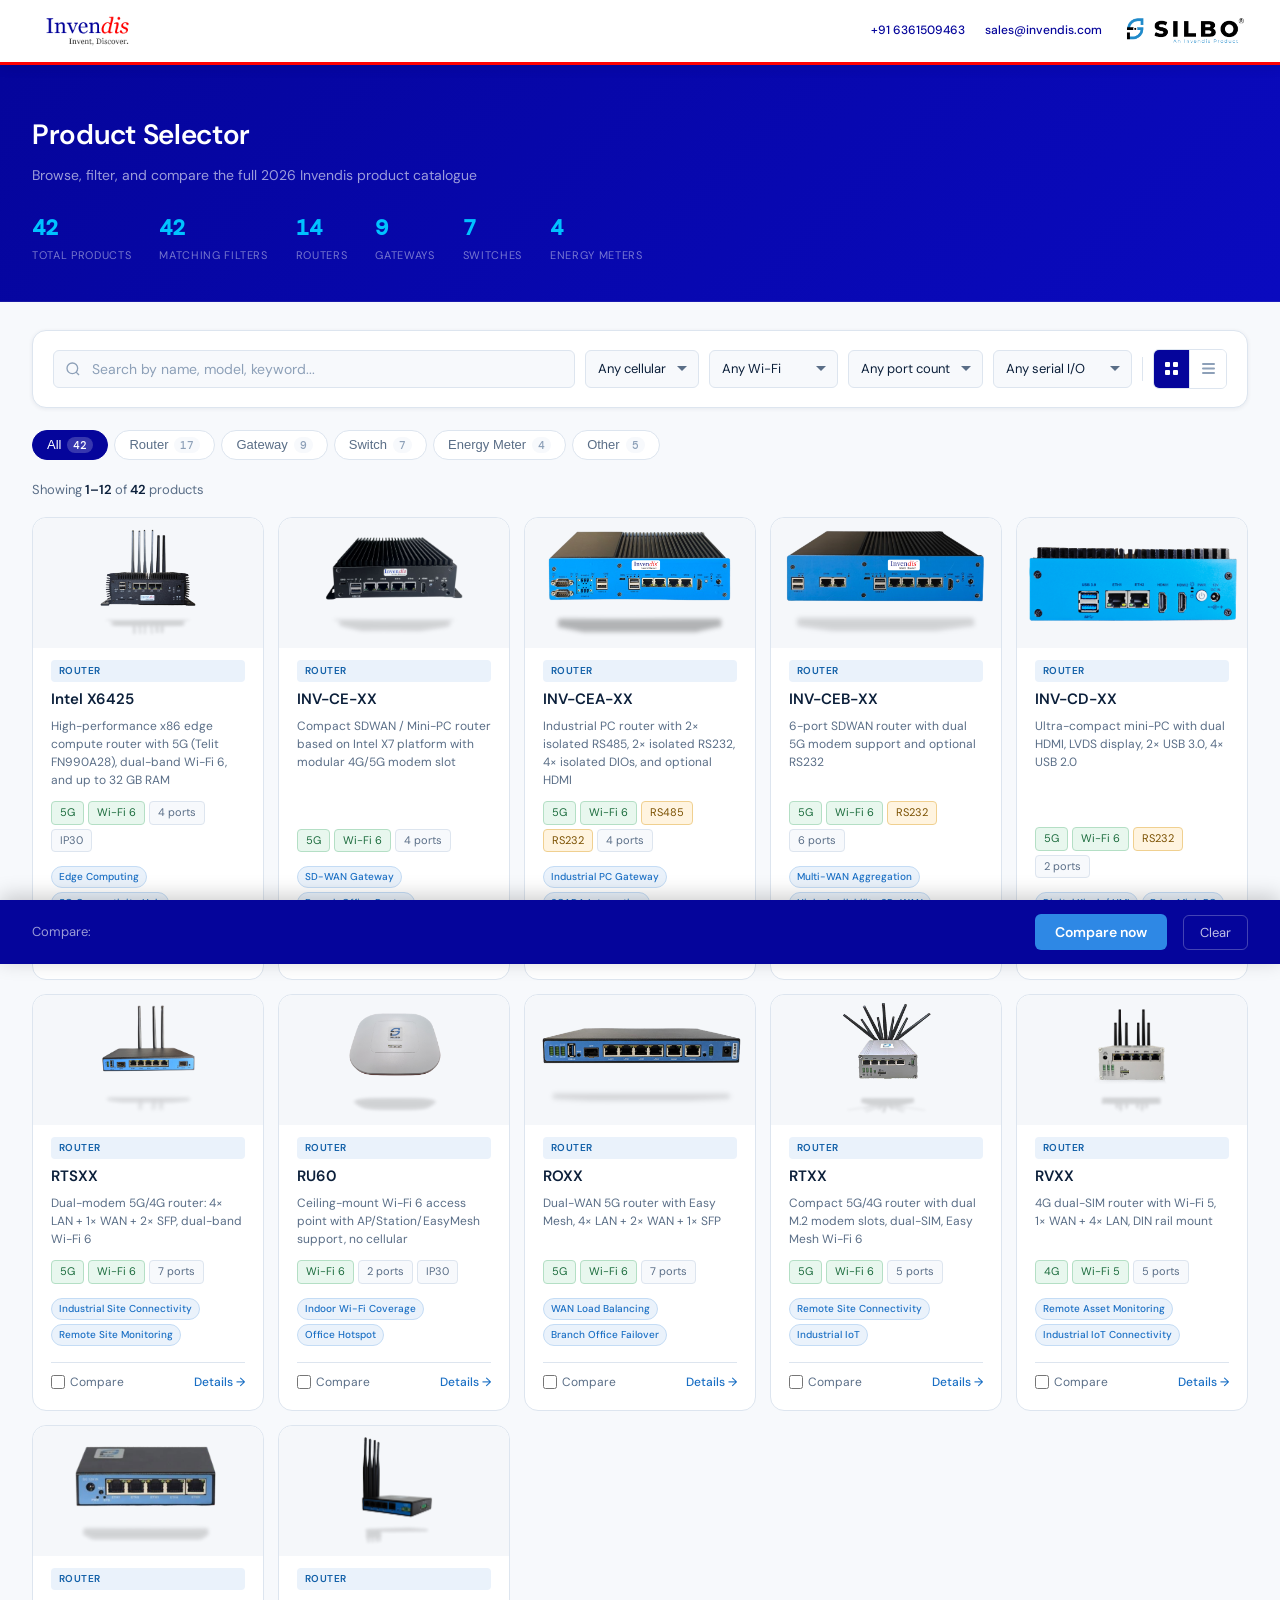
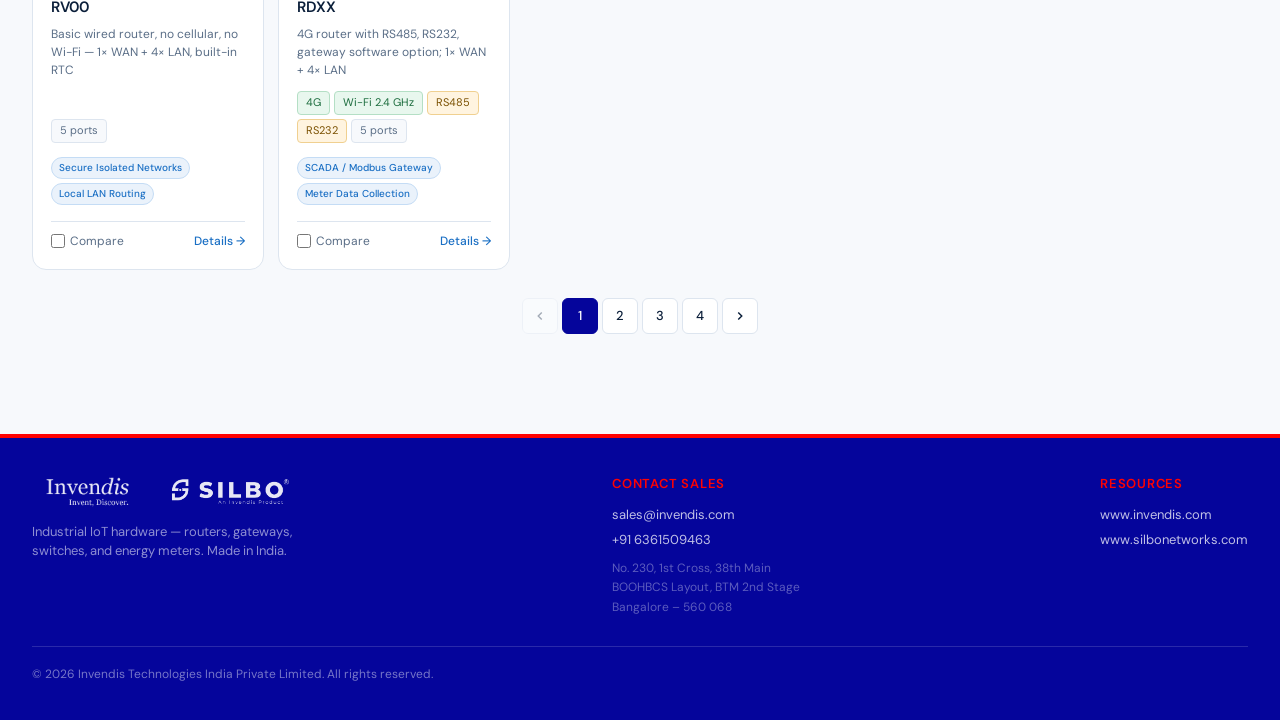
<file: index.html>
<!DOCTYPE html>
<html lang="en">
    <head>
        <meta charset="UTF-8">
        <meta name="viewport" content="width=device-width, initial-scale=1.0">
        <title>Product Selector — Invendis Technologies</title>
        <link rel="preconnect" href="https://fonts.googleapis.com">
        <link href="https://fonts.googleapis.com/css2?family=DM+Sans:wght@300;400;500;600&family=DM+Mono:wght@400;500&display=swap" rel="stylesheet">
        <link rel="stylesheet" href="styles.css">
    </head>
    <body>
        <header>
            <div class="header-inner">
                <a class="header-logo-link" href="https://www.invendis.com" target="_blank">
                    <img src="assets/invendis_logo.png" alt="Invendis" class="header-logo-img header-logo-invendis">
                </a>
                <div class="header-right">
                    <div class="header-contact">
                        <a href="tel:+916361509463">+91 6361509463</a>
                        <a href="mailto:sales@invendis.com">sales@invendis.com</a>
                    </div>
                    <a class="header-logo-link" href="https://www.silbonetworks.com" target="_blank">
                        <img src="assets/silbo_logo.png" alt="SILBO — An Invendis Product" class="header-logo-img header-logo-silbo">
                    </a>
                </div>
            </div>
        </header>

        <div class="hero">
            <div class="hero-inner">
                <h1>Product Selector</h1>
                <p>Browse, filter, and compare the full 2026 Invendis product catalogue</p>
                <div class="hero-stats">
                    <div class="hero-stat"><span class="num" id="statTotal">44</span><span class="lbl">Total products</span></div>
                    <div class="hero-stat"><span class="num" id="statFiltered">44</span><span class="lbl">Matching filters</span></div>
                    <div class="hero-stat"><span class="num">14</span><span class="lbl">Routers</span></div>
                    <div class="hero-stat"><span class="num">9</span><span class="lbl">Gateways</span></div>
                    <div class="hero-stat"><span class="num">7</span><span class="lbl">Switches</span></div>
                    <div class="hero-stat"><span class="num">4</span><span class="lbl">Energy meters</span></div>
                </div>
            </div>
        </div>

        <div class="main">
            <div class="filter-bar">
                <div class="search-wrap">
                    <svg viewBox="0 0 24 24" fill="none" stroke="currentColor" stroke-width="2"><circle cx="11" cy="11" r="8"/><path d="m21 21-4.35-4.35"/></svg>
                    <input type="text" id="search" placeholder="Search by name, model, keyword..." oninput="currentPage=1;render()">
                </div>
                <select id="fCell" onchange="currentPage=1;render()">
                    <option value="">Any cellular</option>
                    <option value="5G">5G capable</option>
                    <option value="4G">4G only</option>
                    <option value="none">No cellular</option>
                </select>
                <select id="fWifi" onchange="currentPage=1;render()">
                    <option value="">Any Wi-Fi</option>
                    <option value="WiFi6">Wi-Fi 6 (ax)</option>
                    <option value="WiFi5">Wi-Fi 5 (ac)</option>
                    <option value="WiFi24">Wi-Fi 2.4 GHz</option>
                    <option value="none">No Wi-Fi</option>
                </select>
                <select id="fPorts" onchange="currentPage=1;render()">
                    <option value="">Any port count</option>
                    <option value="2">1–2 ports</option>
                    <option value="5">3–5 ports</option>
                    <option value="8">6–8 ports</option>
                    <option value="10">9+ ports</option>
                </select>
                <select id="fSerial" onchange="currentPage=1;render()">
                    <option value="">Any serial I/O</option>
                    <option value="rs485">Has RS485</option>
                    <option value="rs232">Has RS232</option>
                    <option value="both">RS485 + RS232</option>
                </select>
                <div class="filter-divider"></div>
                <div class="view-toggle">
                    <button id="btnGrid" class="active" onclick="setView('grid')" title="Grid view">
                        <svg width="15" height="15" viewBox="0 0 15 15" fill="currentColor"><rect x="1" y="1" width="5" height="5" rx="1"/><rect x="9" y="1" width="5" height="5" rx="1"/><rect x="1" y="9" width="5" height="5" rx="1"/><rect x="9" y="9" width="5" height="5" rx="1"/></svg>
                    </button>
                    <button id="btnList" onclick="setView('list')" title="List view">
                        <svg width="15" height="15" viewBox="0 0 15 15" fill="currentColor"><rect x="1" y="2" width="13" height="2" rx="1"/><rect x="1" y="6.5" width="13" height="2" rx="1"/><rect x="1" y="11" width="13" height="2" rx="1"/></svg>
                    </button>
                </div>
            </div>

            <div class="cat-tabs" id="catTabs"></div>

            <div class="results-bar">
                <p class="results-count" id="resultsCount"></p>
                <button class="clear-filters" id="clearBtn" onclick="clearFilters()" style="display:none">Clear all filters</button>
            </div>

            <div id="results"></div>
            <div id="pagination"></div>

        </div>

        <div class="compare-tray" id="compareTray">
            <span class="compare-tray-label">Compare:</span>
            <div class="compare-tray-chips" id="trayChips"></div>
            <button class="btn-compare" onclick="openCompareModal()">Compare now</button>
            <button class="btn-clear-compare" onclick="clearCompare()">Clear</button>
        </div>

        <footer>
            <div class="footer-inner">
                <div class="footer-brand">
                    <div class="footer-logos">
                        <a href="https://www.invendis.com" target="_blank">
                            <img src="assets/invendis_logo.png" alt="Invendis" class="footer-logo-img footer-logo-invendis">
                        </a>
                        <a href="https://www.silbonetworks.com" target="_blank">
                            <img src="assets/silbo_logo.png" alt="SILBO — An Invendis Product" class="footer-logo-img footer-logo-silbo">
                        </a>
                    </div>
                    <p style="margin-top:12px">Industrial IoT hardware — routers, gateways, switches, and energy meters. Made in India.</p>
                </div>
                <div class="footer-contact">
                    <h4>Contact Sales</h4>
                    <p><a href="mailto:sales@invendis.com">sales@invendis.com</a></p>
                    <p><a href="tel:+916361509463">+91 6361509463</a></p>
                    <p style="margin-top:8px; font-size:12px; color:rgba(255,255,255,0.35)">No. 230, 1st Cross, 38th Main<br>BOOHBCS Layout, BTM 2nd Stage<br>Bangalore – 560 068</p>
                </div>
                <div class="footer-contact">
                    <h4>Resources</h4>
                    <p><a href="https://www.invendis.com" target="_blank">www.invendis.com</a></p>
                    <p><a href="https://www.silbonetworks.com" target="_blank">www.silbonetworks.com</a></p>
                </div>
            </div>
            
            <div class="footer-bottom">
                &copy; 2026 Invendis Technologies India Private Limited. All rights reserved.
            </div>
        </footer>

        <div id="modalRoot"></div>

        <script src="products.js"></script>
        <script src="js/config.js"></script>
        <script src="js/data.js"></script>
        <script src="js/utils.js"></script>
        <script src="js/filters.js"></script>
        <script src="js/render.js"></script>
        <script src="js/compare.js"></script>
        <script src="js/modal.js"></script>
        <script src="js/main.js"></script>
        
    </body>
</html>
</file>
<file: styles.css>
:root {
  --brand-red: #ff0202;
  --brand-blue: #05059b;
  --navy: #05059b;
  --navy-mid: #03037a;
  --navy-light: #0a0abf;
  --blue: #1A6FC4;
  --blue-light: #2E88E5;
  --blue-pale: #EAF2FB;
  --accent: #00C2FF;
  --white: #FFFFFF;
  --off-white: #F7F9FC;
  --border: #DDE5EF;
  --text-main: #0B1F3A;
  --text-muted: #5A6E87;
  --text-light: #8DA0B8;
  --success-bg: #E8F7EE;
  --success-text: #1A6B3C;
  --warn-bg: #FFF4E0;
  --warn-text: #7A5000;
  --radius-sm: 6px;
  --radius-md: 10px;
  --radius-lg: 14px;
  --shadow-sm: 0 1px 4px rgba(11,31,58,0.07);
  --shadow-md: 0 4px 20px rgba(11,31,58,0.10);
  --shadow-lg: 0 8px 40px rgba(11,31,58,0.16);
  --font: 'DM Sans', sans-serif;
  --mono: 'DM Mono', monospace;
}

*, *::before, *::after { box-sizing: border-box; margin: 0; padding: 0; }

body {
  font-family: var(--font);
  background: var(--off-white);
  color: var(--text-main);
  min-height: 100vh;
  font-size: 15px;
  line-height: 1.6;
}

/* ── Header logos ── */
.header-logo-link { display: flex; align-items: center; flex-shrink: 0; }
.header-logo-img { display: block; object-fit: contain; }
.header-logo-invendis { height: 36px; }
.header-logo-silbo { height: 36px; }
.header-right {
  display: flex;
  align-items: center;
  gap: 20px;
  flex-shrink: 0;
}

/* ── Footer logos ── */
.footer-logos { display: flex; align-items: center; gap: 24px; flex-wrap: wrap; }
.footer-logo-img { display: block; object-fit: contain; filter: brightness(0) invert(1); opacity: 0.9; }
.footer-logo-invendis { height: 36px;}
.footer-logo-silbo { height: 36px;}

/* ── Header ── */
header {
  background: #ffffff;
  color: var(--brand-blue);
  padding: 0;
  position: sticky;
  top: 0;
  z-index: 100;
  box-shadow: 0 2px 12px rgba(0,0,0,0.10);
  border-bottom: 3px solid var(--brand-red);
}
.header-inner {
  max-width: 1280px;
  margin: 0 auto;
  padding: 0 32px;
  display: flex;
  align-items: center;
  justify-content: space-between;
  height: 62px;
  gap: 24px;
}
.logo {
  display: flex;
  align-items: center;
  gap: 10px;
  text-decoration: none;
  flex-shrink: 0;
}
.logo-mark {
  width: 34px;
  height: 34px;
  background: linear-gradient(135deg, var(--blue-light), var(--accent));
  border-radius: 8px;
  display: flex;
  align-items: center;
  justify-content: center;
  font-weight: 600;
  font-size: 14px;
  color: white;
  letter-spacing: -0.5px;
}
.logo-text { display: flex; flex-direction: column; line-height: 1.2; }
.logo-name { font-size: 15px; font-weight: 600; color: white; letter-spacing: 0.01em; }
.logo-tagline { font-size: 10px; color: rgba(255,255,255,0.5); letter-spacing: 0.06em; text-transform: uppercase; }
.header-contact {
  display: flex;
  align-items: center;
  gap: 20px;
  font-size: 12px;
  color: var(--brand-blue);
}
.header-contact a { color: var(--brand-blue); text-decoration: none; font-weight: 500; }
.header-contact a:hover { color: var(--brand-red); }
.header-nav { display: flex; gap: 8px; }
.header-nav a {
  font-size: 13px;
  color: rgba(255,255,255,0.75);
  text-decoration: none;
  padding: 6px 12px;
  border-radius: var(--radius-sm);
  transition: background 0.15s, color 0.15s;
}
.header-nav a:hover { background: rgba(255,255,255,0.1); color: white; }

/* ── Hero ── */
.hero {
  background: linear-gradient(135deg, var(--navy) 0%, var(--navy-light) 100%);
  color: white;
  padding: 48px 32px 36px;
  border-bottom: 1px solid rgba(255,255,255,0.08);
}
.hero-inner { max-width: 1280px; margin: 0 auto; }
.hero h1 { font-size: 28px; font-weight: 600; letter-spacing: -0.3px; margin-bottom: 6px; }
.hero p { color: rgba(255,255,255,0.6); font-size: 14px; }
.hero-stats {
  display: flex;
  gap: 28px;
  margin-top: 24px;
  flex-wrap: wrap;
}
.hero-stat { display: flex; flex-direction: column; gap: 2px; }
.hero-stat .num { font-size: 22px; font-weight: 600; color: var(--accent); font-family: var(--mono); }
.hero-stat .lbl { font-size: 11px; color: rgba(255,255,255,0.45); letter-spacing: 0.06em; text-transform: uppercase; }

/* ── Main layout ── */
.main { max-width: 1280px; margin: 0 auto; padding: 28px 32px 60px; }

/* ── Filter bar ── */
.filter-bar {
  background: white;
  border: 1px solid var(--border);
  border-radius: var(--radius-lg);
  padding: 18px 20px;
  margin-bottom: 22px;
  box-shadow: var(--shadow-sm);
  display: flex;
  flex-wrap: wrap;
  gap: 10px;
  align-items: center;
}
.search-wrap {
  position: relative;
  flex: 1;
  min-width: 220px;
}
.search-wrap svg {
  position: absolute;
  left: 12px;
  top: 50%;
  transform: translateY(-50%);
  color: var(--text-light);
  width: 16px;
  height: 16px;
}
.search-wrap input {
  width: 100%;
  height: 38px;
  padding: 0 12px 0 38px;
  border: 1px solid var(--border);
  border-radius: var(--radius-sm);
  font-family: var(--font);
  font-size: 14px;
  color: var(--text-main);
  background: var(--off-white);
  outline: none;
  transition: border-color 0.15s, box-shadow 0.15s;
}
.search-wrap input:focus { border-color: var(--blue); box-shadow: 0 0 0 3px rgba(26,111,196,0.12); background: white; }
.search-wrap input::placeholder { color: var(--text-light); }

select {
  height: 38px;
  padding: 0 32px 0 12px;
  border: 1px solid var(--border);
  border-radius: var(--radius-sm);
  font-family: var(--font);
  font-size: 13px;
  color: var(--text-main);
  background: var(--off-white) url("data:image/svg+xml,%3Csvg xmlns='http://www.w3.org/2000/svg' width='12' height='12' viewBox='0 0 12 12'%3E%3Cpath fill='%235A6E87' d='M6 8L1 3h10z'/%3E%3C/svg%3E") no-repeat right 10px center;
  appearance: none;
  cursor: pointer;
  outline: none;
  transition: border-color 0.15s;
}
select:focus { border-color: var(--blue); background-color: white; }
select.active-filter { border-color: var(--blue); background-color: var(--blue-pale); color: var(--navy); font-weight: 500; }

.filter-divider { width: 1px; height: 24px; background: var(--border); flex-shrink: 0; }

.view-toggle {
  display: flex;
  border: 1px solid var(--border);
  border-radius: var(--radius-sm);
  overflow: hidden;
  flex-shrink: 0;
}
.view-toggle button {
  width: 36px;
  height: 38px;
  border: none;
  background: white;
  cursor: pointer;
  display: flex;
  align-items: center;
  justify-content: center;
  color: var(--text-light);
  transition: background 0.15s, color 0.15s;
}
.view-toggle button.active { background: var(--navy); color: white; }
.view-toggle button:first-child { border-right: 1px solid var(--border); }

/* ── Results bar ── */
.results-bar {
  display: flex;
  align-items: center;
  justify-content: space-between;
  margin-bottom: 16px;
  gap: 12px;
  flex-wrap: wrap;
}
.results-count { font-size: 13px; color: var(--text-muted); }
.results-count strong { color: var(--text-main); font-weight: 600; }
.clear-filters {
  font-size: 13px;
  color: var(--blue);
  background: none;
  border: none;
  cursor: pointer;
  text-decoration: underline;
  font-family: var(--font);
}
.clear-filters:hover { color: var(--navy); }

/* ── Category tabs ── */
.cat-tabs {
  display: flex;
  gap: 6px;
  flex-wrap: wrap;
  margin-bottom: 20px;
}
.cat-tab {
  padding: 6px 14px;
  border-radius: 20px;
  font-size: 13px;
  font-weight: 500;
  border: 1px solid var(--border);
  background: white;
  cursor: pointer;
  transition: all 0.15s;
  color: var(--text-muted);
  display: flex;
  align-items: center;
  gap: 6px;
}
.cat-tab:hover { border-color: var(--blue); color: var(--blue); }
.cat-tab.active { background: var(--navy); border-color: var(--navy); color: white; }
.cat-tab .count {
  font-size: 11px;
  background: rgba(255,255,255,0.2);
  padding: 1px 6px;
  border-radius: 10px;
  font-family: var(--mono);
}
.cat-tab:not(.active) .count { background: var(--off-white); color: var(--text-light); }

/* ── Grid view ── */
.grid-view {
  display: grid;
  grid-template-columns: repeat(auto-fill, minmax(210px, 1fr));
  gap: 14px;
}
.card {
  background: white;
  border: 1px solid var(--border);
  border-radius: var(--radius-lg);
  padding: 18px;
  cursor: default;
  transition: box-shadow 0.18s, border-color 0.18s, transform 0.15s;
  display: flex;
  flex-direction: column;
  gap: 8px;
  position: relative;
}
.card:hover { box-shadow: var(--shadow-md); border-color: #B8CCE4; transform: translateY(-1px); }
.card.compare-selected { border: 2px solid var(--blue); box-shadow: 0 0 0 3px rgba(26,111,196,0.12); }

.card-cat-badge { align-self: flex-start; }
.badge {
  display: inline-block;
  font-size: 10px;
  font-weight: 600;
  padding: 3px 8px;
  border-radius: 4px;
  letter-spacing: 0.04em;
  text-transform: uppercase;
}
.b-router { background: #EAF2FB; color: #1260A8; }
.b-gateway { background: #E4F5EE; color: #0F6040; }
.b-switch { background: #FFF3E0; color: #8B5200; }
.b-energy { background: #F9EAF3; color: #7B2563; }
.b-other { background: #EEF0F3; color: #3A4D63; }

.card-thumb-wrap {
  margin: -18px -18px 4px -18px;
  border-radius: var(--radius-lg) var(--radius-lg) 0 0;
  overflow: hidden;
  background: #f5f7fa;
  height: 130px;
  display: flex;
  align-items: center;
  justify-content: center;
}
.card-thumb {
  max-height: 114px;
  max-width: calc(100% - 16px);
  object-fit: contain;
  display: block;
}
.card-name { font-size: 15px; font-weight: 600; color: var(--text-main); line-height: 1.3; }
.card-desc { font-size: 12px; color: var(--text-muted); line-height: 1.5; flex: 1; }
.card-specs {
  display: flex;
  flex-wrap: wrap;
  gap: 4px;
  margin-top: 4px;
}
.spec-pill {
  font-size: 11px;
  padding: 2px 8px;
  border-radius: 4px;
  border: 1px solid var(--border);
  color: var(--text-muted);
  background: var(--off-white);
}
.spec-pill.highlight { background: var(--success-bg); color: var(--success-text); border-color: #B4DFC5; }
.spec-pill.warn { background: var(--warn-bg); color: var(--warn-text); border-color: #F0D090; }

.card-use-cases { display: flex; flex-wrap: wrap; gap: 4px; margin: 6px 0 2px; }
.use-case-chip-sm { font-size: 10px; font-weight: 500; padding: 2px 7px; border-radius: 20px; background: #EAF2FB; color: #1A6FC4; border: 1px solid #C4DCF5; white-space: nowrap; }

.card-footer {
  margin-top: 6px;
  padding-top: 10px;
  border-top: 1px solid var(--border);
  display: flex;
  align-items: center;
  gap: 8px;
}
.compare-check {
  display: flex;
  align-items: center;
  gap: 5px;
  font-size: 12px;
  color: var(--text-muted);
  cursor: pointer;
  user-select: none;
}
.compare-check input[type=checkbox] { width: 14px; height: 14px; accent-color: var(--blue); cursor: pointer; }
.details-link {
  margin-left: auto;
  font-size: 12px;
  color: var(--blue);
  font-weight: 500;
  cursor: pointer;
}
.details-link:hover { text-decoration: underline; }

/* ── List view ── */
.list-view { display: flex; flex-direction: column; gap: 6px; }
.list-head {
  display: grid;
  grid-template-columns: 48px 160px 1fr 80px 80px 68px 68px 80px;
  gap: 10px;
  padding: 8px 16px;
  font-size: 11px;
  font-weight: 600;
  color: var(--text-light);
  letter-spacing: 0.06em;
  text-transform: uppercase;
  border-bottom: 1px solid var(--border);
  margin-bottom: 4px;
}
.list-row {
  background: white;
  border: 1px solid var(--border);
  border-radius: var(--radius-md);
  padding: 12px 16px;
  display: grid;
  grid-template-columns: 48px 160px 1fr 80px 80px 68px 68px 80px;
  gap: 10px;
  align-items: center;
  cursor: pointer;
  transition: box-shadow 0.15s, border-color 0.15s;
}
.list-row:hover { box-shadow: var(--shadow-sm); border-color: #B8CCE4; }
.list-row.compare-selected { border: 2px solid var(--blue); }
.list-thumb {
  width: 40px;
  height: 40px;
  object-fit: contain;
  border-radius: var(--radius-sm);
  background: #f5f7fa;
  display: block;
}
.list-name { font-size: 13px; font-weight: 600; }
.list-cat { margin-top: 3px; }
.list-desc { font-size: 12px; color: var(--text-muted); line-height: 1.4; }
.list-cell { font-size: 12px; text-align: center; }
.yes-pill { background: var(--success-bg); color: var(--success-text); border: 1px solid #B4DFC5; font-size: 11px; font-weight: 600; padding: 2px 7px; border-radius: 4px; }
.no-pill { color: var(--text-light); font-size: 12px; }

/* ── Empty state ── */
.empty-state {
  text-align: center;
  padding: 64px 24px;
  color: var(--text-muted);
}
.empty-state svg { width: 40px; height: 40px; color: var(--text-light); margin-bottom: 14px; }
.empty-state h3 { font-size: 16px; font-weight: 600; color: var(--text-main); margin-bottom: 6px; }
.empty-state p { font-size: 14px; }

/* ── Compare bar ── */
.compare-tray {
  position: fixed;
  bottom: 0;
  left: 0;
  right: 0;
  background: var(--navy);
  color: white;
  padding: 14px 32px;
  display: flex;
  align-items: center;
  gap: 16px;
  z-index: 90;
  box-shadow: 0 -4px 20px rgba(0,0,0,0.2);
  transform: translateY(100%);
  transition: transform 0.25s ease;
  flex-wrap: wrap;
}
.compare-tray.visible { transform: translateY(0); }
.compare-tray-chips { display: flex; gap: 8px; flex: 1; flex-wrap: wrap; }
.compare-chip {
  background: rgba(255,255,255,0.12);
  border: 1px solid rgba(255,255,255,0.2);
  border-radius: 6px;
  padding: 4px 10px;
  font-size: 13px;
  display: flex;
  align-items: center;
  gap: 6px;
}
.compare-chip button {
  background: none;
  border: none;
  color: rgba(255,255,255,0.6);
  cursor: pointer;
  font-size: 16px;
  line-height: 1;
  padding: 0;
}
.compare-chip button:hover { color: white; }
.compare-tray-label { font-size: 13px; color: rgba(255,255,255,0.6); }
.btn-compare {
  background: var(--blue-light);
  color: white;
  border: none;
  border-radius: var(--radius-sm);
  padding: 9px 20px;
  font-size: 14px;
  font-weight: 600;
  cursor: pointer;
  font-family: var(--font);
  transition: background 0.15s;
  flex-shrink: 0;
}
.btn-compare:hover { background: var(--blue); }
.btn-clear-compare {
  background: none;
  border: 1px solid rgba(255,255,255,0.25);
  color: rgba(255,255,255,0.75);
  border-radius: var(--radius-sm);
  padding: 8px 16px;
  font-size: 13px;
  cursor: pointer;
  font-family: var(--font);
  flex-shrink: 0;
}
.btn-clear-compare:hover { background: rgba(255,255,255,0.08); }

/* ── Modal ── */
.modal-overlay {
  position: fixed;
  inset: 0;
  background: rgba(11,31,58,0.45);
  z-index: 300;
  display: flex;
  align-items: center;
  justify-content: center;
  padding: 20px;
  animation: fadeIn 0.15s ease;
}
@keyframes fadeIn { from { opacity: 0; } to { opacity: 1; } }
.modal {
  background: white;
  border-radius: var(--radius-lg);
  width: 100%;
  max-width: min(860px, 96vw);
  max-height: 88vh;
  overflow-y: auto;
  box-shadow: var(--shadow-lg);
  animation: slideUp 0.18s ease;
}
@keyframes slideUp { from { transform: translateY(14px); opacity: 0; } to { transform: translateY(0); opacity: 1; } }
.modal-header {
  padding: 16px 24px 18px;
  border-bottom: 1px solid var(--border);
}
.modal-close-bar {
  position: sticky;
  top: 0;
  z-index: 10;
  height: 0;
  overflow: visible;
  display: flex;
  justify-content: flex-end;
  pointer-events: none;
}
.modal-close {
  pointer-events: all;
  position: relative;
  top: 12px;
  margin-right: 14px;
  width: 30px;
  height: 30px;
  border: none;
  background: var(--off-white);
  border-radius: 50%;
  cursor: pointer;
  display: flex;
  align-items: center;
  justify-content: center;
  font-size: 18px;
  color: var(--text-muted);
  line-height: 1;
  transition: background 0.15s;
  box-shadow: 0 1px 4px rgba(11,31,58,0.12);
}
.modal-close:hover { background: var(--border); color: var(--text-main); }
.modal-title { font-size: 20px; font-weight: 700; margin-top: 8px; letter-spacing: -0.2px; }
.modal-desc { font-size: 13px; color: var(--text-muted); margin-top: 6px; line-height: 1.5; }
.product-image-wrap {
  position: relative;
  background: #f5f7fa;
  border-bottom: 1px solid var(--border);
  display: flex;
  align-items: center;
  justify-content: center;
  padding: 20px 60px;
  min-height: 180px;
}
.carousel-img {
  max-height: 260px;
  max-width: 100%;
  object-fit: contain;
  display: block;
}
.carousel-btn {
  position: absolute;
  top: 50%;
  transform: translateY(-50%);
  background: rgba(255,255,255,0.92);
  border: 1px solid var(--border);
  border-radius: 50%;
  width: 36px;
  height: 36px;
  font-size: 22px;
  cursor: pointer;
  color: var(--navy);
  display: flex;
  align-items: center;
  justify-content: center;
  padding: 0;
  transition: background 0.15s, border-color 0.15s, color 0.15s;
  box-shadow: 0 1px 4px rgba(11,31,58,0.1);
}
.carousel-btn:hover { background: #fff; border-color: var(--blue); color: var(--blue); }
.carousel-prev { left: 12px; }
.carousel-next { right: 12px; }
.carousel-counter {
  position: absolute;
  bottom: 8px;
  right: 12px;
  font-size: 11px;
  color: var(--text-light);
  background: rgba(255,255,255,0.85);
  border-radius: 4px;
  padding: 2px 6px;
  font-family: var(--mono);
}
.modal-body { padding: 20px 24px; }
.spec-section { margin-bottom: 20px; }
.spec-section-title {
  font-size: 10px;
  font-weight: 700;
  letter-spacing: 0.1em;
  text-transform: uppercase;
  color: var(--text-light);
  margin-bottom: 10px;
  padding-bottom: 6px;
  border-bottom: 1px solid var(--border);
}
.spec-row {
  display: flex;
  justify-content: space-between;
  align-items: flex-start;
  padding: 8px 0;
  border-bottom: 1px solid #F0F4F9;
  gap: 16px;
  font-size: 13px;
}
.spec-row:last-child { border-bottom: none; }
.spec-key { color: var(--text-muted); flex-shrink: 0; width: 140px; }
.spec-val { font-weight: 500; text-align: right; }
.modal-use-cases { padding: 14px 24px 12px; border-bottom: 1px solid var(--border); background: #FAFCFF; }
.modal-use-cases-label { font-size: 11px; font-weight: 700; letter-spacing: 0.06em; text-transform: uppercase; color: var(--text-muted); margin-bottom: 8px; }
.modal-use-cases-chips { display: flex; flex-wrap: wrap; gap: 6px; }
.use-case-chip { font-size: 12px; font-weight: 500; padding: 4px 10px; border-radius: 20px; background: #EAF2FB; color: #1A6FC4; border: 1px solid #C4DCF5; }

.modal-actions {
  padding: 16px 24px 22px;
  border-top: 1px solid var(--border);
  display: flex;
  gap: 10px;
  align-items: center;
}
.btn-enquire {
  flex: 1;
  background: var(--blue);
  color: white;
  border: none;
  border-radius: var(--radius-sm);
  padding: 10px 20px;
  font-size: 14px;
  font-weight: 600;
  cursor: pointer;
  font-family: var(--font);
  transition: background 0.15s;
  text-align: center;
  text-decoration: none;
  display: inline-block;
}
.btn-enquire:hover { background: var(--navy); }
.btn-add-compare {
  background: none;
  border: 1px solid var(--border);
  color: var(--text-muted);
  border-radius: var(--radius-sm);
  padding: 9px 16px;
  font-size: 13px;
  font-weight: 500;
  cursor: pointer;
  font-family: var(--font);
  transition: all 0.15s;
}
.btn-add-compare:hover { border-color: var(--blue); color: var(--blue); }

/* ── Datasheet buttons (used in variants table and product-level section) ── */
.ds-btn {
  display: inline-block;
  font-size: 11px;
  font-weight: 600;
  font-family: inherit;
  padding: 3px 9px;
  border-radius: var(--radius-sm);
  text-decoration: none;
  border: 1px solid transparent;
  transition: all 0.15s;
  white-space: nowrap;
  line-height: 1.4;
  cursor: pointer;
  -webkit-appearance: none;
  appearance: none;
}
.ds-view { background: var(--white); color: var(--blue); border-color: var(--blue); }
.ds-view:hover { background: var(--blue); color: var(--white); }
.ds-download {
  background: var(--blue);
  color: var(--white);
  border-color: var(--blue);
  font-size: 13px;
  padding: 2px 8px;
}
.ds-download:hover { background: var(--navy); border-color: var(--navy); }
.ds-contact { background: var(--white); color: var(--blue); border-color: var(--blue); }
.ds-contact:hover { background: var(--blue); color: var(--white); }

/* Variants table — Data Sheet column */
.col-datasheet { text-align: center; white-space: nowrap; width: 1%; }
.cell-datasheet { text-align: center; white-space: nowrap; }
.cell-datasheet .ds-btn + .ds-btn { margin-left: 4px; }

/* ── Product-level datasheet section (no per-variant sheets) ── */
.datasheet-section { border-top: 1px solid var(--border); margin-top: 0; }
.datasheet-item {
  display: flex;
  align-items: center;
  gap: 10px;
  padding: 8px 10px;
  border-radius: var(--radius-sm);
  background: var(--off-white);
  border: 1px solid var(--border);
}
.datasheet-icon { width: 18px; height: 18px; flex-shrink: 0; color: #e63946; }
.datasheet-label {
  flex: 1;
  font-size: 13px;
  font-weight: 500;
  color: var(--text-main);
  min-width: 0;
  overflow: hidden;
  text-overflow: ellipsis;
  white-space: nowrap;
}
.datasheet-btns { display: flex; gap: 6px; flex-shrink: 0; }
.datasheet-btns .ds-btn { font-size: 12px; padding: 4px 12px; }

/* ── Compare modal ── */
.compare-modal { max-width: 900px; }
.compare-table { width: 100%; border-collapse: collapse; font-size: 13px; }
.compare-table th {
  text-align: left;
  padding: 12px 16px;
  font-weight: 600;
  border-bottom: 2px solid var(--border);
  background: var(--off-white);
  font-size: 13px;
  white-space: nowrap;
}
.compare-table th:first-child { width: 140px; color: var(--text-muted); font-weight: 500; }
.compare-table td {
  padding: 10px 16px;
  border-bottom: 1px solid var(--border);
  vertical-align: top;
}
.compare-table td:first-child { color: var(--text-muted); font-size: 12px; background: var(--off-white); }
.compare-table tr.diff-row td:not(:first-child) { background: #FEFDF0; font-weight: 500; }
.compare-table tr:last-child td { border-bottom: none; }

/* ── Variants table ── */
.variants-section { margin-top: 4px; }
.variants-note {
  font-size: 11.5px;
  color: var(--text-muted);
  background: var(--off-white);
  border: 1px solid var(--border);
  border-radius: var(--radius-sm);
  padding: 8px 12px;
  margin-bottom: 12px;
  line-height: 1.6;
  font-family: var(--mono);
}
.variants-table-wrap { overflow-x: auto; border-radius: var(--radius-sm); border: 1px solid var(--border); }
.variants-table {
  width: 100%;
  border-collapse: collapse;
  font-size: 13px;
}
.variants-table thead tr {
  background: var(--navy-mid);
  color: white;
}
.variants-table th {
  padding: 7px 10px;
  text-align: center;
  font-weight: 600;
  font-size: 11.5px;
  letter-spacing: 0.04em;
  white-space: nowrap;
}
.variants-table td {
  padding: 6px 10px;
  border-bottom: 1px solid var(--border);
  vertical-align: middle;
  text-align: center;
  font-size: 13px;
}
.variants-table tbody tr:last-child td { border-bottom: none; }
.variants-table tbody tr:nth-child(even) { background: var(--off-white); }
.variants-table tbody tr:hover { background: var(--blue-pale); }
.cell-yes {
  text-align: center;
  color: var(--success-text);
  font-weight: 700;
  font-size: 15px;
}
.cell-no {
  text-align: center;
  color: var(--text-light);
  font-size: 15px;
}
.cell-partno {
  text-align: center;
  font-family: var(--mono);
  font-weight: 600;
  font-size: 12px;
  color: var(--navy-mid);
  letter-spacing: 0.03em;
}

/* ── Pagination ── */
#pagination { margin-top: 28px; }
.pagination {
  display: flex;
  align-items: center;
  justify-content: center;
  gap: 4px;
  flex-wrap: wrap;
}
.pg-btn {
  min-width: 36px;
  height: 36px;
  padding: 0 6px;
  border: 1px solid var(--border);
  border-radius: var(--radius-sm);
  background: white;
  color: var(--text-main);
  font-family: var(--font);
  font-size: 13px;
  font-weight: 500;
  cursor: pointer;
  display: flex;
  align-items: center;
  justify-content: center;
  transition: background 0.15s, border-color 0.15s, color 0.15s;
}
.pg-btn:hover:not(:disabled) { border-color: var(--blue); color: var(--blue); background: var(--blue-pale); }
.pg-btn.active { background: var(--navy); border-color: var(--navy); color: white; }
.pg-btn:disabled { opacity: 0.35; cursor: default; }
.pg-ellipsis { min-width: 36px; text-align: center; font-size: 13px; color: var(--text-light); }

/* ── Footer ── */
footer {
  background: var(--brand-blue);
  color: rgba(255,255,255,0.75);
  padding: 0 32px 36px;
  margin-top: 40px;
  border-top: 4px solid var(--brand-red);
}
.footer-inner {
  max-width: 1280px;
  margin: 0 auto;
  padding-top: 36px;
  display: flex;
  flex-wrap: wrap;
  gap: 32px;
  justify-content: space-between;
  align-items: flex-start;
}
.footer-brand .logo-name { font-size: 16px; color: white; }
.footer-brand p { font-size: 13px; color: rgba(255,255,255,0.55); margin-top: 6px; max-width: 280px; line-height: 1.5; }
.footer-contact h4 { font-size: 13px; font-weight: 600; color: var(--brand-red); margin-bottom: 10px; text-transform: uppercase; letter-spacing: 0.06em; }
.footer-contact p { font-size: 13px; margin-bottom: 5px; }
.footer-contact a { color: rgba(255,255,255,0.75); text-decoration: none; }
.footer-contact a:hover { color: #ffffff; }
.footer-bottom {
  max-width: 1280px;
  margin: 24px auto 0;
  padding-top: 18px;
  border-top: 1px solid rgba(255,255,255,0.15);
  font-size: 12px;
  color: rgba(255,255,255,0.45);
}

/* ── Responsive ── */

/* Wide tablets (≤ 900px) */
@media (max-width: 900px) {
  .compare-modal { max-width: calc(100vw - 40px); }
}

/* Tablets and large phones (≤ 768px) */
@media (max-width: 768px) {
  /* Header */
  .header-contact { display: none; }
  .header-inner { padding: 0 16px; }

  /* Hero */
  .hero { padding: 24px 16px 20px; }
  .hero h1 { font-size: 20px; }
  .hero-stats { gap: 14px; margin-top: 16px; }

  /* Main */
  .main { padding: 16px 16px 80px; }

  /* Filter bar */
  .filter-bar { padding: 12px; gap: 8px; }
  .search-wrap { min-width: 0; width: 100%; flex: none; }
  .filter-divider { display: none; }

  /* Category tabs — horizontal scroll instead of wrapping */
  .cat-tabs {
    flex-wrap: nowrap;
    overflow-x: auto;
    padding-bottom: 4px;
    -webkit-overflow-scrolling: touch;
    scrollbar-width: none;
  }
  .cat-tabs::-webkit-scrollbar { display: none; }
  .cat-tab { flex-shrink: 0; }

  /* Grid */
  .grid-view { grid-template-columns: repeat(auto-fill, minmax(155px, 1fr)); gap: 10px; }

  /* List view */
  .list-head { display: none; }
  .list-row { grid-template-columns: 1fr; gap: 6px; }
  .list-row .list-cell { text-align: left; }

  /* Compare tray */
  .compare-tray { padding: 10px 16px; gap: 8px; }

  /* Footer */
  footer { padding: 24px 16px 20px; }
  .footer-inner { gap: 20px; }

  /* Modal — bottom sheet */
  .modal-overlay { padding: 0; align-items: flex-end; }
  .modal {
    max-width: 100%;
    max-height: 95vh;
    border-radius: var(--radius-lg) var(--radius-lg) 0 0;
  }
  .modal-header { padding: 12px 16px 14px; }
  .modal-title { font-size: 17px; }
  .modal-close { width: 38px; height: 38px; }
  .modal-use-cases { padding: 12px 16px 10px; }
  .product-image-wrap { padding: 16px 20px; min-height: 130px; }
  .carousel-img { max-height: 180px; }
  .carousel-btn { width: 40px; height: 40px; }
  .modal-body { padding: 16px; }
  .spec-key { width: 110px; }
  .modal-actions { flex-direction: column; padding: 14px 16px 18px; gap: 8px; }
  .btn-enquire { width: 100%; }
  .btn-add-compare { width: 100%; text-align: center; }
  .datasheet-item { flex-wrap: wrap; }
  .datasheet-btns { margin-top: 4px; }
}

/* Small phones (≤ 480px) */
@media (max-width: 480px) {
  /* Filter bar — full vertical stack */
  .filter-bar { flex-direction: column; align-items: stretch; }
  select { width: 100%; }
  .view-toggle { align-self: flex-start; }

  /* Grid — fixed 2 columns */
  .grid-view { grid-template-columns: repeat(2, 1fr); gap: 8px; }
  .card { padding: 12px; gap: 6px; }
  .card-thumb-wrap { height: 110px; margin: -12px -12px 4px -12px; }
  .card-name { font-size: 14px; }

  /* Hero */
  .hero h1 { font-size: 17px; }
  .hero-stat .num { font-size: 18px; }

  /* Modal spec labels */
  .spec-key { width: 95px; font-size: 12px; }

  /* Compare tray — stack vertically */
  .compare-tray { flex-direction: column; align-items: stretch; gap: 8px; }
  .btn-compare { width: 100%; }
  .btn-clear-compare { width: 100%; text-align: center; }
}
</file>
